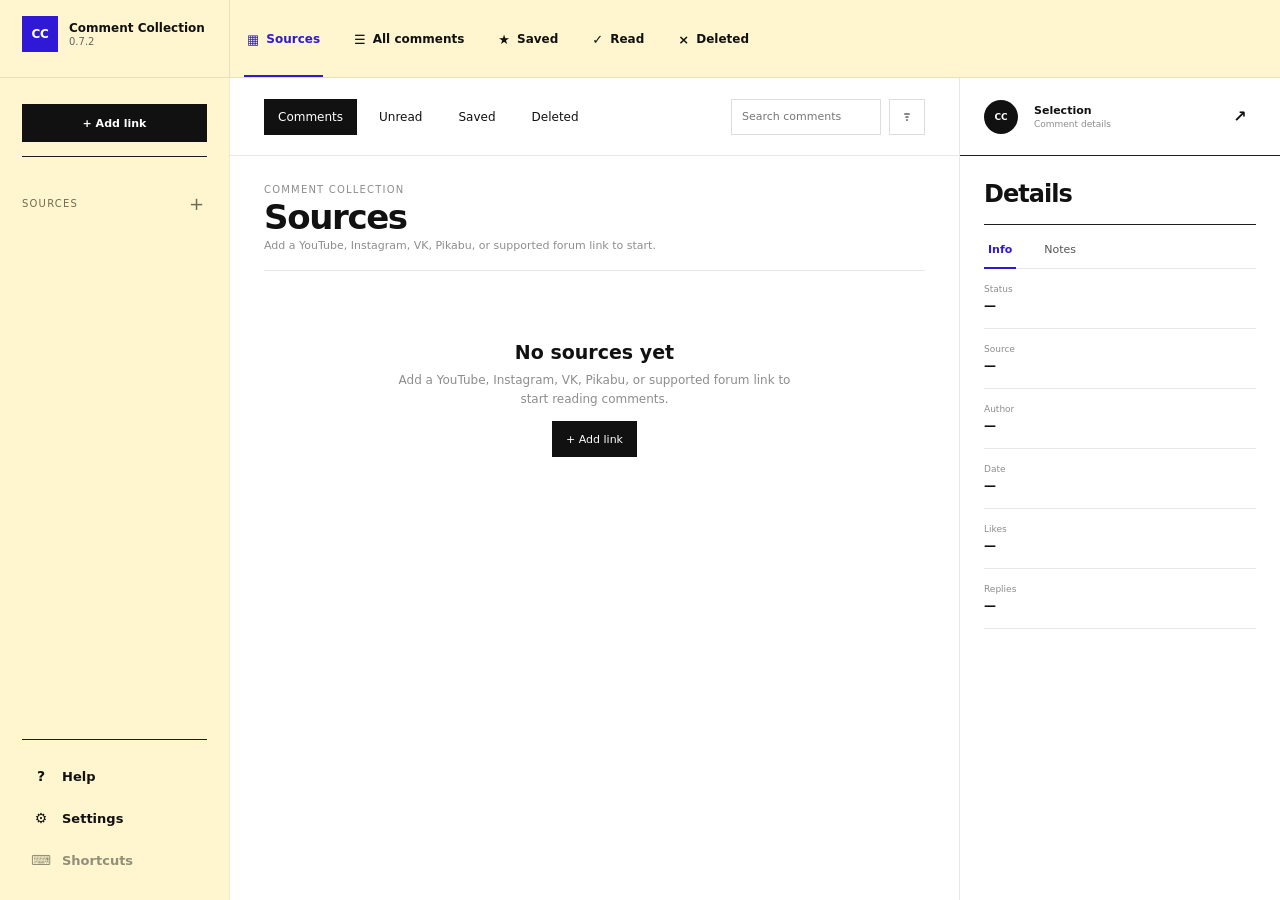
<file: index.html>
<!doctype html>
<html lang="en">
<head>
  <meta charset="utf-8" />
  <meta name="viewport" content="width=device-width, initial-scale=1" />
  <meta http-equiv="refresh" content="0; url=./app/" />
  <title>CC — Comment Collection</title>
</head>
<body>
  <p><a href="./app/">Open CC — Comment Collection</a></p>
</body>
</html>
</file>
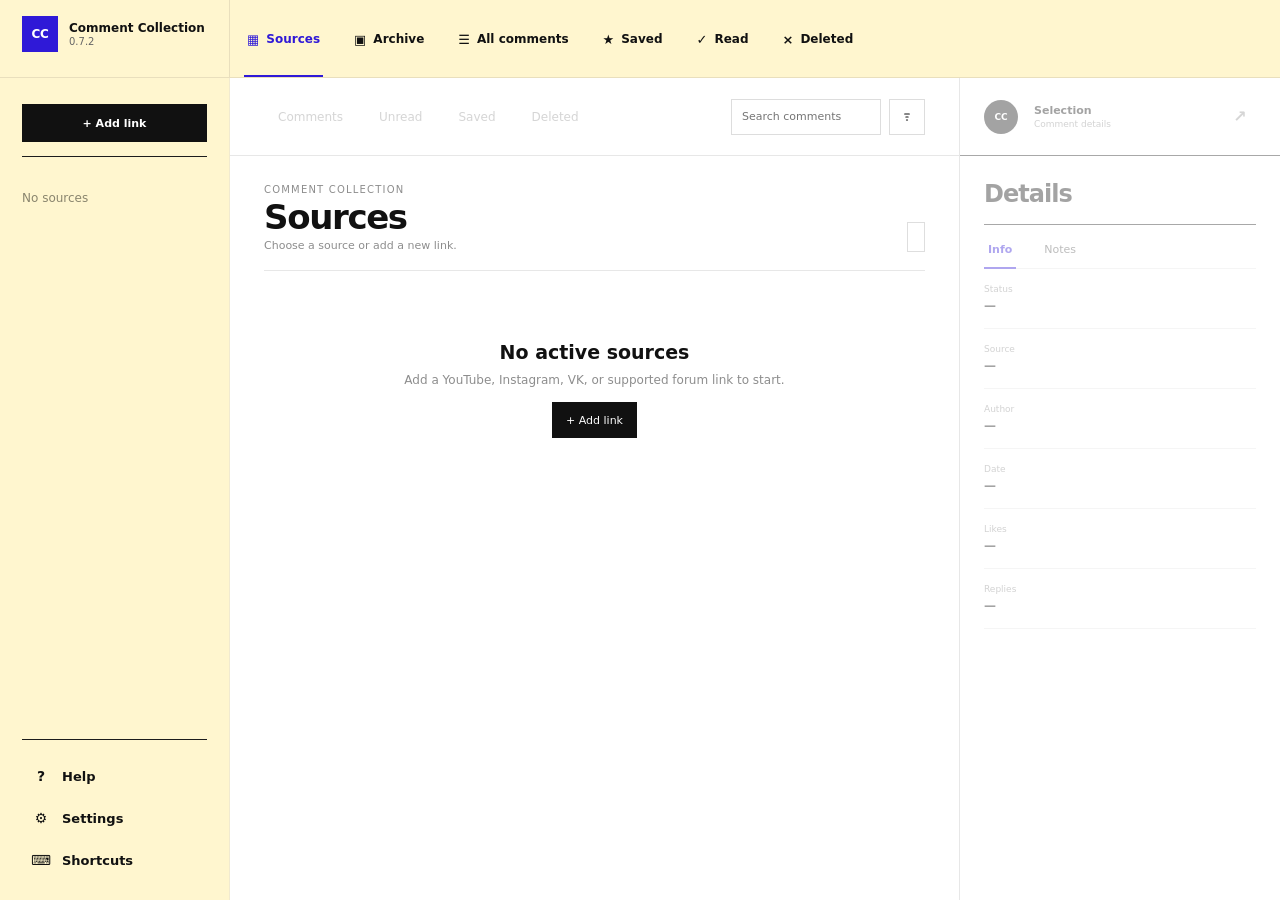
<file: app/index.html>
<!doctype html>
<html lang="en">
<head>
  <meta charset="utf-8" />
  <meta name="viewport" content="width=device-width, initial-scale=1" />
  <meta name="theme-color" content="#fff6cf" />
  <title>CC — Comment Collection</title>
  <link rel="stylesheet" href="./styles.css?v=0.7.2" />
  <link rel="stylesheet" href="./ui-state.css?v=0.7.2" />
  <link rel="stylesheet" href="./transcript.css?v=0.7.2" />
  <script>
    window.__CC_BOOT_STARTED_AT__ = performance.now();
    console.info('[CC 0.7.2] HTML boot', { href: location.href, readyState: document.readyState });
  </script>
</head>
<body>
  <dialog id="youtube-export-dialog" style="max-width:440px;padding:24px;border:1px solid #d8d8d8;box-shadow:0 20px 60px rgba(0,0,0,.18)">
    <h2>Export YouTube comments</h2>
    <p id="youtube-export-source"></p>
    <p id="youtube-export-progress" role="status" aria-live="polite">Starting…</p>
    <p>All available comments and replies are requested directly from YouTube. You can close this window while collection continues.</p>
    <button id="youtube-export-close" type="button" class="ghost-action">Close</button>
  </dialog>
  <div id="cc-boot-error" hidden style="position:fixed;z-index:99999;left:20px;right:20px;top:20px;padding:14px 16px;background:#fff2f2;color:#8d1c1c;border:1px solid #e6b4b4;font:13px/1.45 system-ui,sans-serif;box-shadow:0 8px 30px rgba(0,0,0,.12)"></div>

  <main class="app-shell">
    <header class="app-global-topbar" aria-label="Application navigation">
      <div class="brand">
        <span class="brand-mark">CC</span>
        <div class="brand-copy"><strong>Comment Collection</strong><span>0.7.2</span></div>
      </div>
      <nav class="left-nav" id="main-nav">
        <button class="nav-item is-active" data-view="sources"><span class="nav-icon">▦</span><span>Sources</span></button>
        <button class="nav-item" data-view="all"><span class="nav-icon">☰</span><span>All comments</span></button>
        <button class="nav-item" data-view="saved"><span class="nav-icon">★</span><span>Saved</span></button>
        <button class="nav-item" data-view="read"><span class="nav-icon">✓</span><span>Read</span></button>
        <button class="nav-item" data-view="deleted"><span class="nav-icon">×</span><span>Deleted</span></button>
      </nav>
    </header>

    <aside class="left-panel" aria-label="Sources and utilities" title="Source list, add link, Help, and Settings.">
      <button class="sidebar-add-link" id="add-link-button" type="button">+ Add link</button>
      <div class="sidebar-main-separator" aria-hidden="true"></div>

      <section class="sources-section">
        <div class="section-label"><span>Sources</span><button id="left-add-link" title="Add link">+</button></div>
        <div id="sources-list" class="sources-list"></div>
      </section>

      <div class="left-bottom">
        <button class="nav-item" id="help-button"><span class="nav-icon">?</span><span>Help</span></button>
        <button class="nav-item" id="settings-button"><span class="nav-icon">⚙</span><span>Settings</span></button>
        <button class="nav-item" id="shortcuts-button" type="button" aria-pressed="false" title="Shortcuts status unavailable" disabled><span class="nav-icon">⌨</span><span>Shortcuts</span></button>
      </div>
    </aside>

    <section class="workspace">
      <header class="topbar">
        <nav class="top-tabs" id="top-tabs" aria-label="Comment filter" title="Filters for the current source. Open a source to activate them.">
          <button class="top-tab is-active" data-filter="comments">Comments</button>
          <button class="top-tab" data-filter="unread">Unread</button>
          <button class="top-tab" data-filter="saved">Saved</button>
          <button class="top-tab" data-filter="deleted">Deleted</button>
        </nav>
        <div class="top-tools" title="Search and sort comments in the current view.">
          <input id="search-input" class="search-input" type="search" placeholder="Search comments" aria-label="Search comments" />
          <select id="sort-select" class="sort-select" aria-label="Sort comments">
            <option value="source">Source order</option>
            <option value="newest">Newest</option>
            <option value="oldest">Oldest</option>
            <option value="likes">Most liked</option>
            <option value="replies">Most replies</option>
          </select>
        </div>
      </header>

      <section class="content-area" id="content-area" title="Main source and comment list.">
        <div class="content-header">
          <div class="content-title-wrap">
            <p class="eyebrow" id="source-eyebrow">Comment Collection</p>
            <h1 id="content-title">Sources</h1>
            <p class="content-meta" id="content-meta">Add a YouTube, Instagram, VK, Pikabu, or supported forum link to start.</p>
          </div>
          <div class="header-actions">
            <span class="whisper-indicator is-offline" id="whisper-indicator" hidden title="Local Whisper service status"><span class="whisper-dot"></span><span id="whisper-indicator-text">Whisper offline</span></span>
            <button class="transcript-task-chip" id="transcript-task-chip" type="button" hidden title="Open recognition progress">Recognizing…</button>
            <button class="ghost-action" id="youtube-export-button" type="button" hidden title="Collect all accessible YouTube comments and replies into a JSON file">Export all · JSON</button>
            <button class="ghost-action" id="refresh-button" type="button" hidden>Refresh</button>
            <button class="primary-action" id="transcribe-button" type="button" hidden>Recognize video</button>
          </div>
        </div>

        <div id="status-banner" class="status-banner" hidden></div>
        <div id="empty-state" class="empty-state">
          <strong>No sources yet</strong>
          <p>Add a YouTube, Instagram, VK, Pikabu, or supported forum link to start reading comments.</p>
          <button class="primary-action" id="empty-add-link">+ Add link</button>
        </div>
        <div id="comments-list" class="comments-list"></div>
        <div id="loading-more" class="loading-more" hidden>Loading more…</div>
        <div id="load-sentinel" class="load-sentinel" aria-hidden="true"></div>
      </section>
    </section>

    <aside class="right-panel" aria-label="Comment details" title="Details and notes for the selected comment. Select a comment to activate this panel.">
      <header class="right-header">
        <div class="avatar" id="detail-avatar">CC</div>
        <div class="profile-copy" title="Selected comment and its author."><strong id="detail-author">Selection</strong><span id="detail-username">Comment details</span></div>
        <button class="more-button" id="open-original-button" type="button" title="Open original">↗</button>
      </header>

      <section class="right-content">
        <h2>Details</h2>
        <div class="detail-tabs">
          <button class="detail-tab is-active" data-detail-tab="info">Info</button>
          <button class="detail-tab" data-detail-tab="notes">Notes</button>
        </div>
        <div id="detail-info" class="detail-panel">
          <dl class="details-list">
            <div><dt>Status</dt><dd id="detail-status">—</dd></div>
            <div><dt>Source</dt><dd id="detail-source">—</dd></div>
            <div><dt>Author</dt><dd id="detail-author-name">—</dd></div>
            <div><dt>Date</dt><dd id="detail-date">—</dd></div>
            <div><dt>Likes</dt><dd id="detail-likes">—</dd></div>
            <div><dt>Replies</dt><dd id="detail-replies">—</dd></div>
          </dl>
        </div>
        <div id="detail-notes" class="detail-panel" hidden>
          <label class="notes-label" for="note-textarea">Your note</label>
          <textarea id="note-textarea" class="note-textarea" placeholder="Write a note about this comment…"></textarea>
          <small>Saved automatically.</small>
        </div>
      </section>
    </aside>
  </main>

  <dialog id="add-link-dialog" class="dialog">
    <form method="dialog" id="add-link-form" class="dialog-card">
      <div class="dialog-head"><div><p class="eyebrow">New source</p><h2>Add link</h2></div><button value="cancel" class="dialog-close" aria-label="Close">×</button></div>
      <label for="source-url">YouTube, Instagram, VK, or forum URL</label>
      <input id="source-url" name="url" type="url" required placeholder="https://vk.ru/video… or https://holywarsoo.net/viewtopic.php?id=…&p=…" autocomplete="off" />
      <p class="form-hint">YouTube needs a Data API key. VK uses the connected VK account on your CC backend with automatic token refresh. Instagram uses the CC Browser Helper and your signed-in Chrome session. Holywarsoo topics load one whole forum page per batch.</p>
      <div id="add-link-error" class="form-error" hidden></div>
      <div class="dialog-actions"><button value="cancel" class="ghost-action">Cancel</button><button id="add-source-submit" class="primary-action" value="default">Add source</button></div>
    </form>
  </dialog>

  <dialog id="transcript-dialog" class="dialog transcript-dialog">
    <form method="dialog" class="dialog-card transcript-card">
      <div class="dialog-head">
        <div><p class="eyebrow">YouTube video</p><h2 id="transcript-title">Transcript</h2></div>
        <button value="cancel" class="dialog-close" aria-label="Close">×</button>
      </div>
      <p id="transcript-meta" class="transcript-meta">YouTube captions are checked first. If none exist, CC can use local Whisper.</p>
      <div id="transcript-progress" class="transcript-progress" hidden>
        <div class="transcript-progress-head">
          <strong id="transcript-progress-label">Preparing…</strong>
          <span id="transcript-progress-percent">0%</span>
        </div>
        <div id="transcript-progress-track" class="transcript-progress-track" aria-hidden="true"><span id="transcript-progress-fill"></span></div>
        <p id="transcript-progress-note" class="transcript-progress-note">Recognition continues if this window is minimized.</p>
      </div>
      <textarea id="transcript-text" class="transcript-text" readonly placeholder="Recognized text will appear here…"></textarea>
      <div id="transcript-error" class="form-error" hidden></div>
      <div class="dialog-actions">
        <button id="transcript-copy" class="ghost-action" type="button" disabled>Copy text</button>
        <button id="transcript-minimize" class="ghost-action" type="button" hidden>Minimize</button>
        <button id="transcript-run" class="primary-action" type="button">Recognize</button>
        <button value="cancel" class="ghost-action">Close</button>
      </div>
    </form>
  </dialog>

  <dialog id="settings-dialog" class="dialog">
    <form method="dialog" id="settings-form" class="dialog-card">
      <div class="dialog-head"><div><p class="eyebrow">Application settings</p><h2>Settings</h2></div><button value="cancel" class="dialog-close" aria-label="Close">×</button></div>

      <div><p class="eyebrow" style="margin-bottom:2px">YouTube</p><strong style="font-size:13px">YouTube Data API</strong></div>
      <label for="youtube-api-key">YouTube Data API key</label>
      <input id="youtube-api-key" type="password" autocomplete="off" placeholder="AIza…" />
      <p class="form-hint">Stored only in this browser via localStorage. Enable YouTube Data API v3 in Google Cloud, then create an API key.</p>

      <div style="height:1px;background:#e7e7e7;margin:8px 0 2px"></div>
      <div><p class="eyebrow" style="margin-bottom:2px">Local transcription</p><strong style="font-size:13px">Whisper on this computer</strong></div>
      <label for="whisper-service-url">Local Whisper URL</label>
      <input id="whisper-service-url" type="url" autocomplete="off" value="http://127.0.0.1:8787" placeholder="http://127.0.0.1:8787" />
      <label for="whisper-service-token">Local Whisper token (optional)</label>
      <input id="whisper-service-token" type="password" autocomplete="off" placeholder="Leave empty for local-only use" />
      <p class="form-hint">CC checks this local service directly from the browser. Recognition runs as a background job, so the transcript window can be minimized while you work with other sources.</p>
      <div id="whisper-status" class="form-error" hidden></div>
      <div style="display:flex;justify-content:flex-start"><button id="whisper-check" class="ghost-action" type="button">Check local Whisper</button></div>

      <div style="height:1px;background:#e7e7e7;margin:8px 0 2px"></div>
      <div><p class="eyebrow" style="margin-bottom:2px">VK</p><strong style="font-size:13px">VK video comments</strong></div>
      <p class="form-hint">VK authorization is stored only on your PHP backend. CC automatically refreshes the one-hour access token using the server-side refresh token; no VK token is stored in the browser.</p>
      <div id="vk-status" class="form-error" hidden></div>
      <div style="display:flex;justify-content:flex-start;gap:8px">
        <button id="vk-connect" class="primary-action" type="button">Connect VK</button>
        <button id="vk-check" class="ghost-action" type="button">Check VK</button>
      </div>

      <div style="height:1px;background:#e7e7e7;margin:8px 0 2px"></div>
      <div><p class="eyebrow" style="margin-bottom:2px">Instagram</p><strong style="font-size:13px">CC Browser Helper</strong></div>
      <p class="form-hint">Install <code>helper/chrome/</code> as an unpacked Chrome extension. On Refresh it uses your existing signed-in Instagram session in a temporary background tab and returns rendered comments to CC without switching you away from the app.</p>
      <div id="helper-status" class="form-error" hidden></div>
      <div style="display:flex;justify-content:flex-start"><button id="helper-check" class="ghost-action" type="button">Check helper</button></div>

      <div style="height:1px;background:#e7e7e7;margin:8px 0 2px"></div>
      <div>
        <p class="eyebrow" style="margin-bottom:2px">Server storage</p>
        <strong style="font-size:13px">PHP backend</strong>
      </div>

      <label for="backend-url">Backend URL</label>
      <input id="backend-url" type="url" autocomplete="off" value="https://backend83.nadube.ru/cc" placeholder="https://backend83.nadube.ru/cc" />
      <p class="form-hint">Upload the contents of <code>server/php/</code> to <code>/cc/</code> on backend83.nadube.ru.</p>

      <label for="backend-token">API token</label>
      <input id="backend-token" type="password" autocomplete="off" placeholder="Token from backend/config.php" />
      <p class="form-hint">The token is stored locally in this browser and is sent only to your backend over HTTPS.</p>

      <label for="backend-profile">Storage profile</label>
      <input id="backend-profile" type="text" autocomplete="off" value="default" placeholder="default" />

      <div id="backend-status" class="form-error" hidden></div>
      <div style="display:flex;justify-content:flex-start">
        <button id="backend-check" class="ghost-action" type="button">Check connection</button>
      </div>

      <p class="form-hint">The connection check verifies PHP + SQLite first, then verifies access to the storage API when an API token is present. Server synchronization itself will be enabled separately.</p>

      <div class="dialog-actions"><button value="cancel" class="ghost-action">Cancel</button><button class="primary-action" id="save-settings" value="default">Save</button></div>
    </form>
  </dialog>

  <script type="module">
    const VERSION = '0.7.2';
    const errorBox = document.querySelector('#cc-boot-error');
    const localBoot = `./app-boot.js?v=${VERSION}`;
    const fallbackBoot = `https://raw.githubusercontent.com/greenn/cc/main/app/app-boot.js?v=${VERSION}`;

    function showBootError(localError, fallbackError) {
      const message = `CC could not load its JavaScript. Your saved data was not deleted; the app simply could not read localStorage because the runtime failed to start. Local error: ${localError?.message || localError}. Fallback error: ${fallbackError?.message || fallbackError}.`;
      console.error(`[CC ${VERSION}] startup failed completely`, { localError, fallbackError });
      if (errorBox) {
        errorBox.hidden = false;
        errorBox.textContent = message;
      }
    }

    try {
      await import(localBoot);
      console.info(`[CC ${VERSION}] local runtime loaded`, { elapsedMs: Math.round(performance.now() - window.__CC_BOOT_STARTED_AT__) });
    } catch (localError) {
      console.warn(`[CC ${VERSION}] GitHub Pages runtime failed; trying raw GitHub fallback`, localError);
      try {
        await import(fallbackBoot);
        console.warn(`[CC ${VERSION}] fallback runtime active`, { elapsedMs: Math.round(performance.now() - window.__CC_BOOT_STARTED_AT__) });
      } catch (fallbackError) {
        showBootError(localError, fallbackError);
      }
    }
  </script>
</body>
</html>
</file>
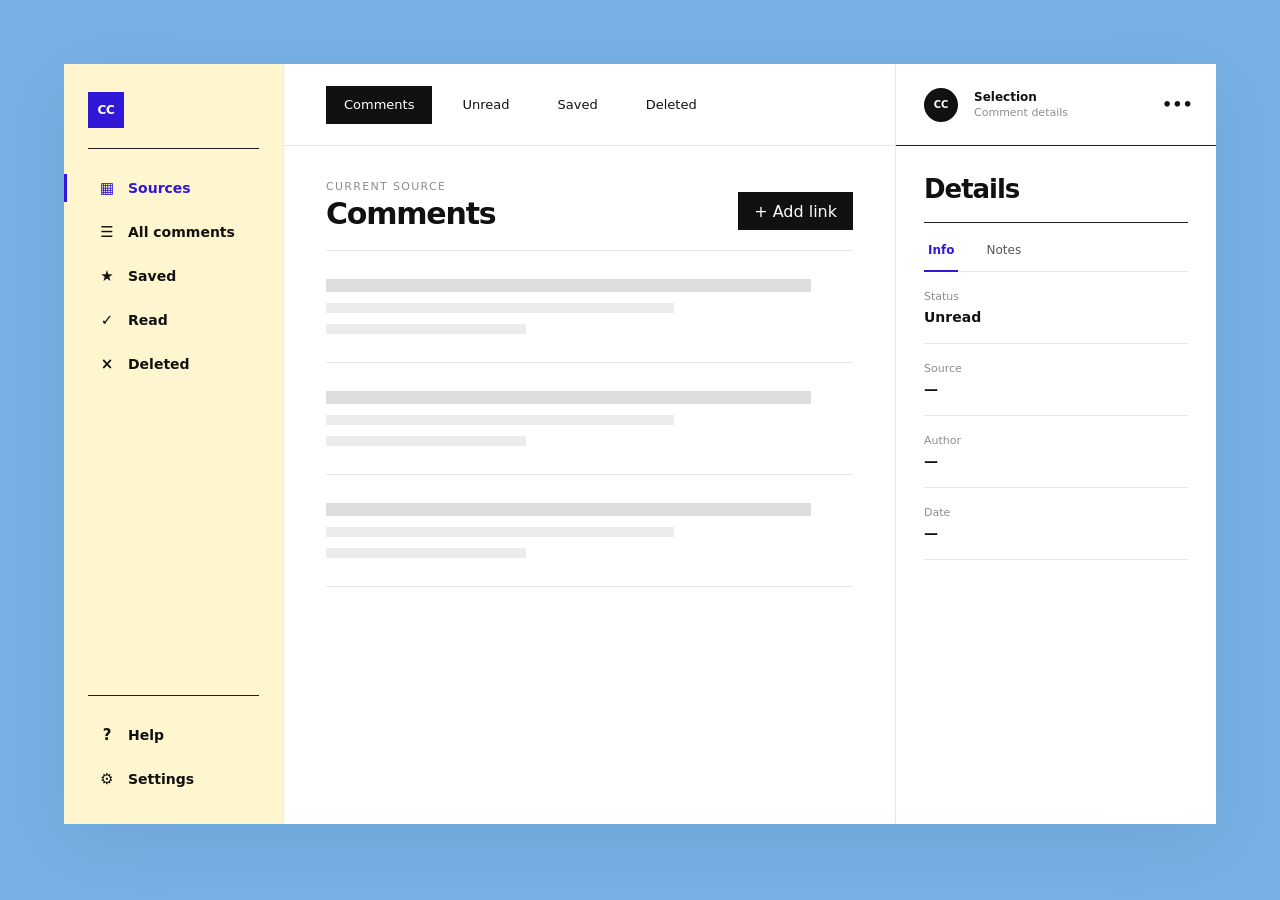
<file: blank/ui/index.html>
<!doctype html>
<html lang="ru">
<head>
  <meta charset="utf-8" />
  <meta name="viewport" content="width=device-width, initial-scale=1" />
  <title>CC — UI blank</title>
  <link rel="stylesheet" href="./styles.css" />
</head>
<body>
  <main class="app-shell">
    <aside class="left-panel" aria-label="Основная навигация">
      <div class="brand" aria-label="CC">
        <span class="brand-mark">CC</span>
      </div>

      <nav class="left-nav">
        <a class="nav-item is-active" href="#">
          <span class="nav-icon">▦</span>
          <span>Sources</span>
        </a>
        <a class="nav-item" href="#">
          <span class="nav-icon">☰</span>
          <span>All comments</span>
        </a>
        <a class="nav-item" href="#">
          <span class="nav-icon">★</span>
          <span>Saved</span>
        </a>
        <a class="nav-item" href="#">
          <span class="nav-icon">✓</span>
          <span>Read</span>
        </a>
        <a class="nav-item" href="#">
          <span class="nav-icon">×</span>
          <span>Deleted</span>
        </a>
      </nav>

      <div class="left-bottom">
        <a class="nav-item" href="#">
          <span class="nav-icon">?</span>
          <span>Help</span>
        </a>
        <a class="nav-item" href="#">
          <span class="nav-icon">⚙</span>
          <span>Settings</span>
        </a>
      </div>
    </aside>

    <section class="workspace">
      <header class="topbar">
        <nav class="top-tabs" aria-label="Верхнее меню">
          <button class="top-tab is-active" type="button">Comments</button>
          <button class="top-tab" type="button">Unread</button>
          <button class="top-tab" type="button">Saved</button>
          <button class="top-tab" type="button">Deleted</button>
        </nav>
      </header>

      <section class="content-area">
        <div class="content-header">
          <div>
            <p class="eyebrow">Current source</p>
            <h1>Comments</h1>
          </div>
          <button class="primary-action" type="button">+ Add link</button>
        </div>

        <div class="content-placeholder">
          <div class="placeholder-line is-wide"></div>
          <div class="placeholder-line"></div>
          <div class="placeholder-line is-short"></div>
        </div>

        <div class="content-placeholder">
          <div class="placeholder-line is-wide"></div>
          <div class="placeholder-line"></div>
          <div class="placeholder-line is-short"></div>
        </div>

        <div class="content-placeholder">
          <div class="placeholder-line is-wide"></div>
          <div class="placeholder-line"></div>
          <div class="placeholder-line is-short"></div>
        </div>
      </section>
    </section>

    <aside class="right-panel" aria-label="Контекстная панель">
      <header class="right-header">
        <div class="avatar">CC</div>
        <div class="profile-copy">
          <strong>Selection</strong>
          <span>Comment details</span>
        </div>
        <button class="more-button" type="button" aria-label="Дополнительные действия">•••</button>
      </header>

      <section class="right-content">
        <h2>Details</h2>
        <div class="detail-tabs">
          <button class="detail-tab is-active" type="button">Info</button>
          <button class="detail-tab" type="button">Notes</button>
        </div>

        <dl class="details-list">
          <div>
            <dt>Status</dt>
            <dd>Unread</dd>
          </div>
          <div>
            <dt>Source</dt>
            <dd>—</dd>
          </div>
          <div>
            <dt>Author</dt>
            <dd>—</dd>
          </div>
          <div>
            <dt>Date</dt>
            <dd>—</dd>
          </div>
        </dl>
      </section>
    </aside>
  </main>
</body>
</html>
</file>
<file: app/styles.css>
:root {
  --bg: #79b1e6;
  --surface: #ffffff;
  --sidebar: #fff6cf;
  --text: #111111;
  --muted: #8d8d8d;
  --line: #e7e7e7;
  --accent: #2f19d7;
  --soft: #f5f5f5;
  --danger: #a32222;
}

* { box-sizing: border-box; }
html, body { margin: 0; width: 100%; height: 100%; min-height: 100%; font-family: Inter, ui-sans-serif, system-ui, -apple-system, BlinkMacSystemFont, "Segoe UI", sans-serif; color: var(--text); background: #fff; overflow: hidden; }
body { padding: 0; }
button, input, select, textarea { font: inherit; }
button { border: 0; background: none; color: inherit; }
button:disabled { opacity: .45; cursor: default !important; }

.app-shell {
  width: 100vw;
  height: 100vh;
  min-height: 0;
  margin: 0;
  display: grid;
  grid-template-columns: 230px minmax(0, 1fr) 320px;
  grid-template-rows: 78px minmax(0, 1fr);
  grid-template-areas:
    "global global global"
    "left workspace right";
  background: var(--surface);
  box-shadow: none;
  overflow: hidden;
}

.app-global-topbar { grid-area: global; min-width: 0; min-height: 0; display: flex; align-items: stretch; background: var(--sidebar); border-bottom: 1px solid #e9dfbd; overflow: hidden; position: relative; z-index: 10; }
.brand { width: 230px; min-width: 230px; min-height: 0; height: 100%; padding: 0 22px; border-right: 1px solid #e9dfbd; display: flex; align-items: center; gap: 11px; flex: 0 0 230px; }
.brand-mark { width: 36px; height: 36px; display: grid; place-items: center; background: var(--accent); color: #fff; font-size: 12px; font-weight: 800; letter-spacing: -.03em; flex: 0 0 auto; }
.brand-copy { min-width: 0; display: grid; gap: 1px; }
.brand-copy strong { font-size: 12px; white-space: nowrap; overflow: hidden; text-overflow: ellipsis; }
.brand-copy span { font-size: 10px; color: #666; }

#main-nav { min-width: 0; height: 100%; margin: 0; display: flex; align-items: stretch; gap: 0; flex: 1 1 auto; overflow-x: auto; overflow-y: hidden; scrollbar-width: none; overscroll-behavior-inline: contain; }
#main-nav::-webkit-scrollbar { display: none; }
.nav-item { position: relative; display: grid; grid-template-columns: 22px 1fr; align-items: center; gap: 10px; min-height: 40px; padding: 0 8px; color: var(--text); text-decoration: none; font-size: 13px; font-weight: 650; text-align: left; cursor: pointer; }
.nav-item.is-active { color: var(--accent); }
.nav-item.is-active::before { content: ""; position: absolute; left: -22px; width: 3px; height: 27px; background: var(--accent); }
.nav-icon { text-align: center; font-size: 14px; }
#main-nav .nav-item { min-height: 78px; padding: 0 17px; display: flex; grid-template-columns: none; align-items: center; gap: 7px; flex: 0 0 auto; white-space: nowrap; font-size: 12px; text-align: center; }
#main-nav .nav-item.is-active::before { left: 14px; right: 14px; bottom: 0; top: auto; width: auto; height: 3px; }
#main-nav .nav-icon { font-size: 13px; }

.left-panel { grid-area: left; min-width: 0; min-height: 0; display: flex; flex-direction: column; padding: 24px 22px 20px; background: var(--sidebar); border-right: 1px solid #f1ead0; overflow: hidden; }
.left-bottom { margin-top: auto; padding-top: 16px; border-top: 1px solid #1c1c1c; display: grid; gap: 2px; }

.sources-section { min-height: 0; margin-top: 20px; display: flex; flex-direction: column; overflow: hidden; }
.section-label { display: flex; justify-content: space-between; align-items: center; margin-bottom: 8px; color: #6f6a54; font-size: 10px; text-transform: uppercase; letter-spacing: .12em; }
.section-label button { width: 24px; height: 24px; cursor: pointer; font-size: 18px; }
.sources-list { min-height: 0; overflow-y: auto; padding-right: 4px; }
.sources-empty { color: #8a856e; font-size: 12px; }
.source-group { margin-bottom: 14px; }
.source-group-title { margin: 8px 0 4px; font-size: 9px; text-transform: uppercase; letter-spacing: .1em; color: #8b846d; }
.source-item { width: 100%; display: grid; grid-template-columns: 22px minmax(0,1fr); gap: 7px; align-items: center; padding: 8px 7px; cursor: pointer; text-align: left; border-left: 2px solid transparent; }
.source-item:hover { background: rgba(255,255,255,.45); }
.source-item.is-active { background: #fff; border-left-color: var(--accent); }
.source-platform { font-size: 11px; color: #444; }
.source-copy { min-width: 0; display: grid; gap: 2px; }
.source-copy strong { overflow: hidden; text-overflow: ellipsis; white-space: nowrap; font-size: 11px; font-weight: 700; }
.source-copy small { color: #8b846d; font-size: 9px; }

.workspace { grid-area: workspace; min-width: 0; min-height: 0; display: grid; grid-template-rows: 78px minmax(0, 1fr); border-right: 1px solid var(--line); }
.topbar { min-width: 0; display: flex; align-items: center; justify-content: space-between; gap: 20px; padding: 0 34px; border-bottom: 1px solid var(--line); }
.top-tabs { display: flex; align-items: center; gap: 8px; flex: 0 0 auto; }
.top-tab { min-height: 36px; padding: 0 14px; cursor: pointer; font-size: 12px; }
.top-tab.is-active { background: #111; color: #fff; }
.top-tools { min-width: 0; display: flex; gap: 8px; justify-content: flex-end; }
.search-input, .sort-select { height: 36px; border: 1px solid #ddd; background: #fff; padding: 0 10px; outline: none; font-size: 11px; }
.search-input { width: min(220px, 18vw); }
.search-input:focus, .sort-select:focus, .dialog-card input:focus, .note-textarea:focus { border-color: #111; }
.sort-select { max-width: 145px; }

.content-area { position: relative; min-width: 0; min-height: 0; padding: 28px 34px 42px; overflow: auto; scroll-behavior: smooth; }
.content-header { display: flex; align-items: flex-end; justify-content: space-between; gap: 24px; padding-bottom: 18px; border-bottom: 1px solid var(--line); }
.content-title-wrap { min-width: 0; }
.eyebrow { margin: 0 0 4px; color: var(--muted); font-size: 10px; text-transform: uppercase; letter-spacing: .12em; }
h1, h2, h3, p { margin-top: 0; }
h1 { margin-bottom: 4px; font-size: clamp(24px, 3vw, 34px); line-height: 1.06; letter-spacing: -.04em; overflow-wrap: anywhere; }
.content-meta { margin: 0; color: var(--muted); font-size: 11px; }
.header-actions { display: flex; gap: 8px; flex: 0 0 auto; }
.primary-action, .ghost-action { min-height: 36px; padding: 0 14px; cursor: pointer; font-size: 11px; }
.primary-action { background: #111; color: #fff; }
.ghost-action { border: 1px solid #d8d8d8; background: #fff; }

.status-banner { margin-top: 16px; padding: 11px 13px; border: 1px solid #dcdcdc; background: #f8f8f8; font-size: 11px; }
.status-banner[data-kind="error"] { border-color: #ebc2c2; background: #fff5f5; color: var(--danger); }
.empty-state { margin: 70px auto; max-width: 420px; text-align: center; }
.empty-state strong { display: block; margin-bottom: 8px; font-size: 19px; }
.empty-state p { color: var(--muted); font-size: 12px; line-height: 1.6; }

.comments-list { margin-top: 4px; }
.comment-card { display: grid; grid-template-columns: 42px minmax(0,1fr); gap: 14px; padding: 22px 2px; border-bottom: 1px solid var(--line); cursor: default; transition: opacity .15s, background .15s; }
.comment-card.is-read { opacity: .72; }
.comment-card.is-selected { background: linear-gradient(90deg, rgba(47,25,215,.055), transparent 72%); box-shadow: inset 2px 0 0 var(--accent); }
.comment-avatar { width: 36px; height: 36px; border-radius: 50%; overflow: hidden; background: #111; color: #fff; display: grid; place-items: center; font-size: 9px; font-weight: 700; }
.comment-avatar img, #detail-avatar img { width: 100%; height: 100%; object-fit: cover; }
.comment-body { min-width: 0; }
.comment-head { display: flex; justify-content: space-between; gap: 14px; align-items: flex-start; }
.comment-head > div { min-width: 0; display: flex; align-items: baseline; gap: 8px; }
.comment-head strong { font-size: 12px; }
.comment-head span { max-width: 220px; overflow: hidden; white-space: nowrap; text-overflow: ellipsis; color: var(--muted); font-size: 9px; }
.comment-head time { flex: 0 0 auto; color: var(--muted); font-size: 9px; }
.comment-text { margin: 11px 0 13px; max-width: 850px; font-size: 13px; line-height: 1.58; overflow-wrap: anywhere; }
.comment-footer { display: flex; justify-content: space-between; align-items: center; gap: 12px; }
.comment-stats, .comment-actions { display: flex; align-items: center; flex-wrap: wrap; gap: 12px; }
.comment-stats { color: #777; font-size: 9px; }
.comment-status { text-transform: uppercase; letter-spacing: .08em; }
.comment-actions button { padding: 3px 0; cursor: pointer; color: #505050; font-size: 10px; }
.comment-actions button:hover { color: var(--accent); }
.loading-more { padding: 18px; text-align: center; color: var(--muted); font-size: 11px; }
.load-sentinel { height: 1px; }

.source-overview { display: grid; margin-top: 18px; }
.source-overview-card { min-width: 0; display: grid; grid-template-columns: 38px minmax(0, 1fr) auto; align-items: center; gap: 14px; padding: 20px 0; border-bottom: 1px solid var(--line); }
.overview-icon { width: 34px; height: 34px; display: grid; place-items: center; background: #111; color: #fff; font-size: 11px; }
.source-overview-card h3 { margin: 0 0 4px; font-size: 15px; }
.source-overview-card p:last-child { margin: 0; color: var(--muted); font-size: 10px; }

.right-panel { grid-area: right; min-width: 0; min-height: 0; background: var(--surface); overflow: auto; }
.right-header { min-height: 78px; display: grid; grid-template-columns: 38px minmax(0,1fr) 32px; align-items: center; gap: 12px; padding: 0 24px; border-bottom: 1px solid #1c1c1c; }
.avatar { width: 34px; height: 34px; display: grid; place-items: center; border-radius: 50%; overflow: hidden; background: #111; color: #fff; font-size: 9px; font-weight: 700; }
.profile-copy { min-width: 0; display: grid; gap: 2px; }
.profile-copy strong { font-size: 11px; overflow: hidden; text-overflow: ellipsis; white-space: nowrap; }
.profile-copy span { overflow: hidden; color: var(--muted); font-size: 9px; text-overflow: ellipsis; white-space: nowrap; }
.more-button { cursor: pointer; font-weight: 800; }
.right-content { padding: 24px; }
.right-content h2 { margin-bottom: 18px; padding-bottom: 16px; border-bottom: 1px solid #1c1c1c; font-size: 24px; letter-spacing: -.04em; }
.detail-tabs { display: flex; gap: 24px; border-bottom: 1px solid var(--line); }
.detail-tab { position: relative; padding: 0 4px 12px; color: #555; cursor: pointer; font-size: 11px; }
.detail-tab.is-active { color: var(--accent); font-weight: 700; }
.detail-tab.is-active::after { content: ""; position: absolute; left: 0; right: 0; bottom: -1px; height: 2px; background: var(--accent); }
.details-list { margin: 0; }
.details-list div { padding: 15px 0; border-bottom: 1px solid var(--line); }
.details-list dt { margin-bottom: 5px; color: var(--muted); font-size: 9px; }
.details-list dd { margin: 0; font-size: 12px; font-weight: 700; overflow-wrap: anywhere; }
.notes-label { display: block; margin: 18px 0 7px; font-size: 10px; font-weight: 700; }
.note-textarea { width: 100%; min-height: 180px; resize: vertical; padding: 10px; border: 1px solid #ddd; outline: none; font-size: 11px; line-height: 1.5; }
.detail-panel small { color: var(--muted); font-size: 9px; }

.dialog { width: min(520px, calc(100vw - 32px)); padding: 0; border: 0; box-shadow: 0 24px 90px rgba(0,0,0,.22); }
.dialog::backdrop { background: rgba(15,20,30,.38); }
.dialog-card { display: grid; gap: 12px; padding: 26px; }
.dialog-head { display: flex; justify-content: space-between; gap: 20px; }
.dialog-head h2 { margin: 0; font-size: 25px; }
.dialog-close { width: 32px; height: 32px; cursor: pointer; font-size: 22px; }
.dialog-card label { margin-top: 6px; font-size: 11px; font-weight: 700; }
.dialog-card input { width: 100%; height: 42px; border: 1px solid #d9d9d9; padding: 0 11px; outline: none; }
.form-hint { margin: 0; color: var(--muted); font-size: 10px; line-height: 1.5; }
.form-error { padding: 9px 10px; background: #fff2f2; color: var(--danger); font-size: 10px; }
.dialog-actions { display: flex; justify-content: flex-end; gap: 8px; margin-top: 8px; }

@media (max-width: 1120px) {
  .app-shell { width: 100vw; height: 100vh; min-height: 0; grid-template-columns: 205px minmax(0, 1fr); grid-template-rows: 78px minmax(0, 1fr); grid-template-areas: "global global" "left workspace"; }
  .brand { width: 205px; min-width: 205px; flex-basis: 205px; }
  .right-panel { display: none; }
  .topbar { padding-inline: 24px; }
  .content-area { padding-inline: 24px; }
}

@media (max-width: 820px) {
  .topbar { align-items: stretch; flex-direction: column; justify-content: center; padding-block: 8px; }
  .workspace { grid-template-rows: 104px minmax(0,1fr); }
  .top-tools { justify-content: flex-start; }
  .search-input { width: min(320px, 45vw); }
}

@media (max-width: 680px) {
  .app-shell { display: grid; width: 100vw; height: 100vh; min-height: 0; grid-template-columns: minmax(0, 1fr); grid-template-rows: 78px minmax(0, 1fr); grid-template-areas: "global" "workspace"; }
  .left-panel, .right-panel { display: none; }
  .workspace { min-height: 0; border-right: 0; }
  .brand { width: 180px; min-width: 180px; flex-basis: 180px; padding-inline: 16px; }
  #main-nav .nav-item { padding-inline: 13px; }
  .topbar { padding-left: 16px; padding-right: 16px; overflow: hidden; }
  .top-tabs { width: 100%; overflow-x: auto; }
  .content-area { padding-left: 16px; padding-right: 16px; }
  .content-header { align-items: flex-start; flex-direction: column; }
  .header-actions { width: 100%; }
  .header-actions button { flex: 1; }
  .comment-card { grid-template-columns: 34px minmax(0,1fr); gap: 10px; }
  .comment-avatar { width: 30px; height: 30px; }
  .comment-head { flex-direction: column; gap: 3px; }
  .comment-footer { align-items: flex-start; flex-direction: column; }
  .search-input { width: 100%; }
}

@media (min-width: 2201px) {
  html, body { background: var(--bg); }
  body { padding: 32px; }
  .app-shell { width: min(2200px, calc(100vw - 64px)); height: calc(100vh - 64px); margin: 0 auto; box-shadow: 0 18px 70px rgb(30 70 110 / 12%); }
}
</file>
<file: app/ui-state.css>
/* Visual treatment for UI areas that are present but not active yet. */

.top-tabs:has(.top-tab:disabled),
.right-panel:has(#note-textarea:disabled) {
  opacity: 0.38;
  transition: opacity 160ms ease;
}

.top-tabs:has(.top-tab:disabled):hover,
.right-panel:has(#note-textarea:disabled):hover {
  opacity: 1;
}

.top-tabs:has(.top-tab:disabled),
.right-panel:has(#note-textarea:disabled) {
  cursor: help;
}

/* Brand/logo is always the application home link. */
.brand-home {
  cursor: pointer;
  user-select: none;
}

.brand-home:focus-visible {
  outline: 2px solid var(--accent);
  outline-offset: 3px;
}

/* Let long source metadata shrink inside the header instead of widening it. */
.content-title-wrap {
  min-width: 0;
  flex: 1 1 auto;
}

/* Source header: platform · author · original URL on the left, source tools
   on the right. Long metadata scrolls independently without moving the tools. */
.source-meta-row {
  display: flex;
  align-items: center;
  min-width: 0;
  max-width: 100%;
  gap: 12px;
  overflow: hidden;
  white-space: nowrap;
}

.source-meta-main {
  display: flex;
  align-items: center;
  min-width: 0;
  flex: 1 1 auto;
  gap: 6px;
  overflow-x: auto;
  overflow-y: hidden;
  white-space: nowrap;
  scrollbar-width: none;
  overscroll-behavior-inline: contain;
}

.source-meta-main::-webkit-scrollbar {
  display: none;
}

.source-meta-separator {
  flex: 0 0 auto;
  opacity: 0.65;
}

.source-meta-link {
  flex: 0 0 auto;
  color: inherit;
  text-decoration: underline;
  text-decoration-thickness: 1px;
  text-underline-offset: 2px;
}

.source-meta-link:hover {
  color: var(--accent);
}

.source-meta-tools {
  margin-left: auto;
  display: flex;
  align-items: center;
  gap: 10px;
  flex: 0 0 auto;
}

.source-meta-tool {
  padding: 0;
  color: inherit;
  font-size: inherit;
  letter-spacing: inherit;
  text-transform: inherit;
}

.source-meta-tool[disabled] {
  opacity: .45;
  cursor: default;
}

.source-meta-tool:not([disabled]) {
  cursor: pointer;
}

.source-meta-tool.is-active {
  color: var(--accent);
  text-decoration: underline;
  text-decoration-thickness: 1.5px;
  text-underline-offset: 3px;
  font-weight: 700;
}

.comment-ultra-original {
  display: none;
}

.comments-list.is-ultra-reading {
  margin-top: 10px;
}

.comments-list.is-ultra-reading .comment-card {
  display: block;
  position: relative;
  min-height: 0;
  padding: 9px 4px;
  border-bottom: 1px solid var(--line);
  background: transparent;
  box-shadow: none;
  opacity: 1;
  cursor: pointer;
}

.comments-list.is-ultra-reading .comment-card::before,
.comments-list.is-ultra-reading .comment-avatar,
.comments-list.is-ultra-reading .comment-head,
.comments-list.is-ultra-reading .comment-stats,
.comments-list.is-ultra-reading .comment-attachments {
  display: none !important;
}

.comments-list.is-ultra-reading .comment-body {
  position: relative;
  min-width: 0;
}

.comments-list.is-ultra-reading .comment-text {
  margin: 0;
  max-width: none;
  padding: 0;
  font-size: 13px;
  line-height: 1.55;
  white-space: pre-line;
}

.comments-list.is-ultra-reading .comment-footer {
  display: none;
}

.comments-list.is-ultra-reading .comment-card.is-selected {
  z-index: 4;
  background: rgba(47, 25, 215, 0.035);
  outline: 1px solid rgba(47, 25, 215, 0.10);
  outline-offset: -1px;
}

.comments-list.is-ultra-reading .comment-card.is-selected .comment-footer {
  display: block;
  position: absolute;
  z-index: 8;
  top: 50%;
  right: 8px;
  transform: translateY(-50%);
  margin: 0;
}

.comments-list.is-ultra-reading .comment-card.is-selected .comment-actions {
  display: flex;
  align-items: center;
  flex-wrap: wrap;
  gap: 9px;
  max-width: min(520px, 70vw);
  padding: 8px 10px;
  border: 1px solid #dcdcdc;
  background: rgba(255, 255, 255, 0.97);
  box-shadow: 0 8px 26px rgba(0, 0, 0, .12);
}

.comments-list.is-ultra-reading .comment-card.is-selected .comment-actions button {
  padding: 3px 0;
  font-size: 10px;
  white-space: nowrap;
}

.comments-list.is-ultra-reading .comment-card.is-selected .comment-translate-action {
  order: 1;
}

.comments-list.is-ultra-reading .comment-card.is-selected [data-action="save"] {
  order: 2;
}

.comments-list.is-ultra-reading .comment-card.is-selected [data-action="highlight"] {
  order: 3;
}

.comments-list.is-ultra-reading .comment-card.is-selected [data-action="delete"],
.comments-list.is-ultra-reading .comment-card.is-selected [data-action="restore"] {
  order: 4;
}

.comments-list.is-ultra-reading .comment-card.is-selected .comment-ultra-original {
  order: 5;
}

.comments-list.is-ultra-reading .comment-card.is-selected .comment-ultra-original {
  display: inline-block;
}

@media (max-width: 680px) {
  .comments-list.is-ultra-reading .comment-card {
    padding-block: 8px;
  }

  .comments-list.is-ultra-reading .comment-card.is-selected {
    padding-bottom: 48px;
  }

  .comments-list.is-ultra-reading .comment-card.is-selected .comment-footer {
    top: auto;
    right: 4px;
    bottom: 7px;
    left: 4px;
    transform: none;
  }

  .comments-list.is-ultra-reading .comment-card.is-selected .comment-actions {
    max-width: none;
    justify-content: flex-end;
  }
}

.source-language-summary {
  margin-top: 4px;
  min-height: 14px;
  overflow-wrap: anywhere;
}

.source-language-summary[hidden] {
  display: none;
}

body.is-emoji-view #comments-list,
body.is-emoji-view #empty-state {
  display: none !important;
}

.emoji-view[hidden] {
  display: none !important;
}

.emoji-view {
  margin-top: 18px;
}

.emoji-view-intro {
  display: flex;
  align-items: baseline;
  justify-content: space-between;
  gap: 20px;
  padding-bottom: 12px;
  border-bottom: 1px solid var(--line);
}

.emoji-view-intro h2 {
  margin: 0;
  font-size: 18px;
  letter-spacing: -.02em;
}

.emoji-view-intro p {
  margin: 0;
  color: var(--muted);
  font-size: 10px;
}

.emoji-stream {
  padding: 24px 0 28px;
  border-bottom: 1px solid var(--line);
  font-size: 26px;
  line-height: 1.65;
  overflow-wrap: anywhere;
}

.emoji-message-group {
  display: inline;
  margin-right: 12px;
  white-space: nowrap;
}

.emoji-glyph {
  display: inline;
}

.emoji-stats {
  padding-top: 22px;
}

.emoji-stats h3 {
  margin: 0 0 12px;
  font-size: 13px;
}

.emoji-stats-table {
  max-width: 420px;
  border-top: 1px solid var(--line);
}

.emoji-stats-row {
  display: grid;
  grid-template-columns: minmax(0, 1fr) auto;
  align-items: center;
  min-height: 42px;
  padding: 5px 2px;
  border-bottom: 1px solid var(--line);
}

.emoji-stats-glyph {
  font-size: 22px;
}

.emoji-stats-count {
  color: #555;
  font-variant-numeric: tabular-nums;
  font-size: 12px;
  font-weight: 700;
}

.emoji-empty {
  margin: 0;
  color: var(--muted);
  font-size: 12px;
}

/* Explicit Instagram media downloads live beside Refresh. */
.instagram-media-action[hidden] {
  display: none !important;
}

@keyframes cc-operation-stripes {
  from { background-position: 0 0; }
  to { background-position: 24px 0; }
}

/* Running Instagram actions use only a compact animated 3px bottom bar. */
.cc-operation-running,
.source-item.is-operation-running {
  position: relative;
  overflow: hidden;
}

.cc-operation-running::after,
.source-item.is-operation-running::after {
  content: '';
  position: absolute;
  z-index: 3;
  left: 0;
  right: 0;
  bottom: 0;
  height: 3px;
  pointer-events: none;
  background: repeating-linear-gradient(135deg, #111 0 5px, #fff 5px 10px);
  background-size: 20px 20px;
  animation: cc-operation-stripes 650ms linear infinite;
}

.source-operation-badge {
  display: inline-block;
  margin-left: 6px;
  color: #333;
  font-size: 8px;
  font-weight: 800;
  line-height: 1.1;
  text-transform: uppercase;
}

.instagram-downloaded-media {
  display: flex;
  align-items: center;
  gap: 8px;
  margin: 0 0 14px;
  padding: 9px 0 12px;
  overflow-x: auto;
  overflow-y: hidden;
  border-bottom: 1px solid var(--line);
  white-space: nowrap;
  scrollbar-width: none;
}

.instagram-downloaded-media[hidden] {
  display: none;
}

.instagram-downloaded-media::-webkit-scrollbar {
  display: none;
}

.instagram-downloaded-label {
  flex: 0 0 auto;
  color: var(--muted);
  font-size: 9px;
  letter-spacing: 0.12em;
  text-transform: uppercase;
}

.instagram-downloaded-item {
  flex: 0 0 auto;
  min-height: 30px;
  padding: 6px 10px;
  border: 1px solid var(--line);
  background: #fff;
  cursor: pointer;
  font: inherit;
  font-size: 10px;
}

.instagram-downloaded-item:hover {
  border-color: var(--accent);
  color: var(--accent);
}

/* Stable CC-local number for each comment inside its source. */
.comment-card {
  position: relative;
  grid-template-columns: 34px 42px minmax(0, 1fr);
  gap: 12px;
  touch-action: pan-y;
  transition: transform 150ms ease, box-shadow 150ms ease, background-color 150ms ease;
}

.comment-card::before {
  content: attr(data-internal-number);
  align-self: start;
  padding-top: 10px;
  color: #aaa;
  font-family: ui-monospace, SFMono-Regular, Consolas, monospace;
  font-size: 9px;
  font-weight: 650;
  line-height: 1;
  text-align: right;
  white-space: nowrap;
}

.comment-card.is-selected::before,
.comment-card.is-highlighted::before {
  color: var(--accent);
}

/* Horizontal gesture: right saves, left deletes. */
.comment-card.is-swipe-dragging {
  z-index: 2;
  transform: translateX(var(--cc-swipe-x, 0));
  transition: none;
  user-select: none;
}

.comment-card.is-swipe-saving {
  box-shadow: inset 5px 0 0 #2f8f55;
  background-color: rgba(47, 143, 85, 0.07);
}

.comment-card.is-swipe-deleting {
  box-shadow: inset -5px 0 0 var(--danger);
  background-color: rgba(180, 40, 40, 0.06);
}

/* Source overview actions. */
.source-overview-actions {
  display: flex;
  align-items: center;
  justify-content: flex-end;
  flex-wrap: wrap;
  gap: 6px;
}

.source-overview-actions .ghost-action {
  min-height: 30px;
  padding-inline: 10px;
}

.source-delete-action {
  color: var(--danger);
}

.source-delete-action:hover {
  border-color: var(--danger);
  color: var(--danger);
}

/* Allow the status text itself to be selected/copied. */
#whisper-indicator,
#whisper-indicator-text {
  user-select: text;
}

/* Comment emphasis and compact original-link placement. */
.comment-head-meta {
  flex: 0 0 auto;
  display: flex;
  align-items: center;
  gap: 10px;
}

.comment-original {
  padding: 0;
  color: #666;
  cursor: pointer;
  font-size: 9px;
  white-space: nowrap;
}

.comment-original:hover {
  color: var(--accent);
}

.comment-card.is-highlighted {
  opacity: 1;
  background: linear-gradient(90deg, rgba(255, 214, 64, 0.20), rgba(255, 214, 64, 0.05) 78%, transparent);
  box-shadow: inset 3px 0 0 #d5a900;
}

.comment-card.is-highlighted.is-selected {
  outline: 1px solid rgba(47, 25, 215, 0.18);
  outline-offset: -1px;
}

@media (max-width: 680px) {
  .comment-card {
    grid-template-columns: 28px 38px minmax(0, 1fr);
    gap: 9px;
  }

  .comment-card::before {
    padding-top: 9px;
    font-size: 8px;
  }

  .comment-head-meta {
    align-items: flex-end;
    flex-direction: column;
    gap: 4px;
  }

  .source-overview-actions {
    justify-content: flex-start;
  }
}

@media (prefers-reduced-motion: reduce) {
  .top-tabs:has(.top-tab:disabled),
  .right-panel:has(#note-textarea:disabled),
  .comment-card {
    transition: none;
  }

  .cc-operation-running::after,
  .source-item.is-operation-running::after {
    animation: none;
  }
}
</file>
<file: app/transcript.css>
.brand {
  min-height: auto;
  padding-bottom: 10px;
  border-bottom: 0;
}

.sidebar-add-link {
  width: 100%;
  min-height: 38px;
  margin: 2px 0 14px;
  padding: 0 12px;
  display: flex;
  align-items: center;
  justify-content: center;
  gap: 6px;
  background: #111;
  color: #fff;
  cursor: pointer;
  font-size: 11px;
  font-weight: 700;
}

.sidebar-main-separator {
  height: 1px;
  margin: 0 0 14px;
  background: #1c1c1c;
}

.left-nav { margin-top: 0; }

.search-input { width: min(150px, 13vw) !important; }
.sort-select {
  width: 36px !important;
  min-width: 36px;
  padding: 0 !important;
  color: transparent;
  text-indent: -9999px;
  cursor: pointer;
  appearance: none;
  background-color: #fff;
  background-repeat: no-repeat;
  background-position: center;
  background-size: 14px 14px;
  background-image: url("data:image/svg+xml,%3Csvg xmlns='http://www.w3.org/2000/svg' viewBox='0 0 24 24'%3E%3Cpath d='M8 7h8M10 12h4M11 17h2' fill='none' stroke='%23111' stroke-width='1.8' stroke-linecap='round'/%3E%3C/svg%3E");
}
.sort-select option { color: #111; text-indent: 0; }

.whisper-indicator {
  min-height: 36px;
  display: inline-flex;
  align-items: center;
  gap: 6px;
  padding: 0 8px;
  color: #777;
  font-size: 9px;
  white-space: nowrap;
}
.whisper-indicator[hidden] { display: none; }
.whisper-dot {
  width: 7px;
  height: 7px;
  border-radius: 50%;
  background: #b8b8b8;
  box-shadow: 0 0 0 2px rgba(0,0,0,.04);
}
.whisper-indicator.is-online { color: #176b2c; }
.whisper-indicator.is-online .whisper-dot {
  background: #2aa44f;
  box-shadow: 0 0 0 2px rgba(42,164,79,.13);
}

.transcript-task-chip {
  min-height: 32px;
  padding: 0 10px;
  border: 1px solid #cfcfcf;
  background: #fff;
  cursor: pointer;
  font-size: 9px;
  font-weight: 700;
  white-space: nowrap;
}
.transcript-task-chip:hover { border-color: #111; }
.transcript-task-chip.is-running { border-color: #a8c8af; background: #f3fff6; color: #176b2c; }
.transcript-task-chip.is-warning { border-color: #e2c487; background: #fffaf0; color: #805b14; }
.transcript-task-chip[hidden] { display: none; }

.recognize-model-group {
  display: inline-flex;
  align-items: center;
  gap: 5px;
}
.recognize-model-group[hidden] { display: none; }
.model-recognize-button {
  min-height: 34px;
  padding: 0 9px;
  border: 1px solid #d8d8d8;
  background: #fff;
  cursor: pointer;
  font-size: 9px;
  font-weight: 700;
  white-space: nowrap;
}
.model-recognize-button:hover { border-color: #111; }
.model-recognize-button.is-running { background: #111; color: #fff; border-color: #111; }
.model-recognize-button.is-done { border-color: #a9d8b4; color: #176b2c; }
.model-recognize-button.is-error { border-color: #ebc2c2; color: var(--danger); }

.transcript-tabs {
  display: inline-flex;
  align-items: center;
  gap: 5px;
  margin-left: 4px;
}
.transcript-result-tab {
  min-height: 34px;
  padding: 0 9px;
  border: 1px solid #ddd;
  background: #fff;
  cursor: pointer;
  font-size: 9px;
  white-space: nowrap;
}
.transcript-result-tab.is-active { background: var(--accent); border-color: var(--accent); color: #fff; }

.transcript-dialog { width: min(760px, calc(100vw - 32px)); }
.transcript-card {
  min-height: min(620px, calc(100vh - 64px));
  grid-template-rows: auto auto auto minmax(240px, 1fr) auto auto;
}
.transcript-meta {
  margin: 0;
  color: var(--muted);
  font-size: 10px;
  line-height: 1.5;
}

.transcript-progress {
  display: grid;
  gap: 7px;
  padding: 11px 12px;
  border: 1px solid #dcdcdc;
  background: #fafafa;
}
.transcript-progress[hidden] { display: none; }
.transcript-progress.is-stalled { border-color: #e2c487; background: #fffaf0; }
.transcript-progress-head {
  display: flex;
  align-items: center;
  justify-content: space-between;
  gap: 14px;
  font-size: 10px;
}
.transcript-progress-head strong { font-size: 10px; }
.transcript-progress-head span { color: #555; font-variant-numeric: tabular-nums; }
.transcript-progress-track {
  position: relative;
  height: 7px;
  overflow: hidden;
  background: #e4e4e4;
}
.transcript-progress-track span {
  display: block;
  width: 0;
  height: 100%;
  background: #111;
  transition: width .35s ease;
}
.transcript-progress.is-stalled .transcript-progress-track span { opacity: .65; }
.transcript-progress-note,
.transcript-progress p {
  margin: 0;
  color: #777;
  font-size: 9px;
  line-height: 1.45;
}

.transcript-text,
.transcript-result-text {
  width: 100%;
  min-height: 300px;
  resize: vertical;
  border: 1px solid #d9d9d9;
  padding: 14px;
  outline: none;
  background: #fff;
  font: 12px/1.6 ui-monospace, SFMono-Regular, Menlo, Consolas, monospace;
  white-space: pre-wrap;
}
.transcript-text:focus,
.transcript-result-text:focus { border-color: #111; }

.content-area.is-transcript-view #empty-state,
.content-area.is-transcript-view #comments-list,
.content-area.is-transcript-view #loading-more,
.content-area.is-transcript-view #load-sentinel { display: none !important; }

.transcript-result-view { margin-top: 18px; padding-bottom: 28px; }
.transcript-result-view[hidden] { display: none; }
.transcript-result-head {
  display: flex;
  align-items: flex-start;
  justify-content: space-between;
  gap: 18px;
  margin-bottom: 14px;
}
.transcript-result-head h2 { margin: 0; font-size: 22px; letter-spacing: -.03em; }
.transcript-result-metrics {
  display: grid;
  grid-template-columns: repeat(4, minmax(0, 1fr));
  gap: 1px;
  margin-bottom: 14px;
  border: 1px solid var(--line);
  background: var(--line);
}
.transcript-result-metrics > div {
  min-width: 0;
  display: grid;
  gap: 4px;
  padding: 10px 11px;
  background: #fff;
}
.transcript-result-metrics span { color: var(--muted); font-size: 8px; text-transform: uppercase; letter-spacing: .08em; }
.transcript-result-metrics strong { font-size: 11px; overflow-wrap: anywhere; }
.transcript-result-text { min-height: 420px; }

@media (max-width: 1180px) {
  .recognize-model-group { gap: 3px; }
  .model-recognize-button { padding-inline: 7px; font-size: 8.5px; }
  .transcript-result-metrics { grid-template-columns: repeat(3, minmax(0, 1fr)); }
}

@media (max-width: 820px) {
  .search-input { width: min(180px, 35vw) !important; }
  .transcript-tabs { overflow-x: auto; max-width: 100%; }
  .transcript-result-metrics { grid-template-columns: repeat(2, minmax(0, 1fr)); }
}

@media (max-width: 680px) {
  .sidebar-add-link { margin-bottom: 10px; }
  .whisper-indicator { min-height: 32px; }
  .transcript-task-chip { min-height: 30px; }
  .recognize-model-group { width: 100%; }
  .model-recognize-button { flex: 1 1 0; padding-inline: 4px; }
  .transcript-card { min-height: calc(100vh - 32px); }
  .transcript-text { min-height: 240px; }
  .transcript-result-metrics { grid-template-columns: 1fr 1fr; }
}
</file>
<file: blank/ui/styles.css>
:root {
  --bg: #79b1e6;
  --surface: #ffffff;
  --sidebar: #fff6cf;
  --text: #111111;
  --muted: #8d8d8d;
  --line: #e7e7e7;
  --accent: #2f19d7;
  --soft: #f5f5f5;
  --radius: 0;
}

* {
  box-sizing: border-box;
}

html,
body {
  margin: 0;
  min-height: 100%;
  font-family: Inter, ui-sans-serif, system-ui, -apple-system, BlinkMacSystemFont, "Segoe UI", sans-serif;
  color: var(--text);
  background: var(--bg);
}

body {
  padding: 5vw;
}

button,
a {
  font: inherit;
}

button {
  border: 0;
  background: none;
  color: inherit;
}

.app-shell {
  width: min(1380px, 100%);
  min-height: 760px;
  margin: 0 auto;
  display: grid;
  grid-template-columns: 220px minmax(0, 1fr) 320px;
  background: var(--surface);
  box-shadow: 0 18px 70px rgb(30 70 110 / 12%);
  overflow: hidden;
}

.left-panel {
  min-width: 0;
  display: flex;
  flex-direction: column;
  padding: 28px 24px 24px;
  background: var(--sidebar);
  border-right: 1px solid #f1ead0;
}

.brand {
  min-height: 54px;
  padding-bottom: 20px;
  border-bottom: 1px solid #1c1c1c;
}

.brand-mark {
  width: 36px;
  height: 36px;
  display: grid;
  place-items: center;
  background: var(--accent);
  color: #fff;
  font-size: 12px;
  font-weight: 800;
  letter-spacing: -0.03em;
}

.left-nav {
  margin-top: 18px;
  display: grid;
  gap: 2px;
}

.left-bottom {
  margin-top: auto;
  padding-top: 18px;
  border-top: 1px solid #1c1c1c;
  display: grid;
  gap: 2px;
}

.nav-item {
  position: relative;
  display: grid;
  grid-template-columns: 22px 1fr;
  align-items: center;
  gap: 10px;
  min-height: 42px;
  padding: 0 8px;
  color: var(--text);
  text-decoration: none;
  font-size: 14px;
  font-weight: 600;
}

.nav-item.is-active {
  color: var(--accent);
}

.nav-item.is-active::before {
  content: "";
  position: absolute;
  left: -24px;
  width: 3px;
  height: 28px;
  background: var(--accent);
}

.nav-icon {
  text-align: center;
  font-size: 15px;
}

.workspace {
  min-width: 0;
  display: grid;
  grid-template-rows: 82px 1fr;
  border-right: 1px solid var(--line);
}

.topbar {
  display: flex;
  align-items: center;
  padding: 0 42px;
  border-bottom: 1px solid var(--line);
}

.top-tabs {
  display: flex;
  align-items: center;
  gap: 12px;
}

.top-tab {
  min-height: 38px;
  padding: 0 18px;
  cursor: pointer;
  font-size: 13px;
}

.top-tab.is-active {
  background: #111;
  color: #fff;
}

.content-area {
  min-width: 0;
  padding: 34px 42px 42px;
  overflow: auto;
}

.content-header {
  display: flex;
  align-items: flex-end;
  justify-content: space-between;
  gap: 24px;
  padding-bottom: 20px;
  border-bottom: 1px solid var(--line);
}

.eyebrow {
  margin: 0 0 4px;
  color: var(--muted);
  font-size: 11px;
  text-transform: uppercase;
  letter-spacing: 0.12em;
}

h1,
h2,
p {
  margin-top: 0;
}

h1 {
  margin-bottom: 0;
  font-size: 30px;
  line-height: 1.1;
  letter-spacing: -0.04em;
}

.primary-action {
  min-height: 38px;
  padding: 0 16px;
  background: #111;
  color: #fff;
  cursor: pointer;
}

.content-placeholder {
  padding: 28px 0;
  border-bottom: 1px solid var(--line);
}

.placeholder-line {
  width: 66%;
  height: 10px;
  margin-top: 11px;
  background: #ececec;
}

.placeholder-line.is-wide {
  width: 92%;
  margin-top: 0;
  height: 13px;
  background: #dedede;
}

.placeholder-line.is-short {
  width: 38%;
}

.right-panel {
  min-width: 0;
  background: var(--surface);
}

.right-header {
  min-height: 82px;
  display: grid;
  grid-template-columns: 38px minmax(0, 1fr) 32px;
  align-items: center;
  gap: 12px;
  padding: 0 28px;
  border-bottom: 1px solid #1c1c1c;
}

.avatar {
  width: 34px;
  height: 34px;
  display: grid;
  place-items: center;
  border-radius: 50%;
  background: #111;
  color: #fff;
  font-size: 10px;
  font-weight: 700;
}

.profile-copy {
  min-width: 0;
  display: grid;
  gap: 2px;
}

.profile-copy strong {
  font-size: 12px;
}

.profile-copy span {
  overflow: hidden;
  color: var(--muted);
  font-size: 11px;
  text-overflow: ellipsis;
  white-space: nowrap;
}

.more-button {
  cursor: pointer;
  font-weight: 800;
}

.right-content {
  padding: 28px;
}

.right-content h2 {
  margin-bottom: 20px;
  padding-bottom: 18px;
  border-bottom: 1px solid #1c1c1c;
  font-size: 26px;
  letter-spacing: -0.04em;
}

.detail-tabs {
  display: flex;
  gap: 24px;
  border-bottom: 1px solid var(--line);
}

.detail-tab {
  position: relative;
  padding: 0 4px 14px;
  color: #555;
  cursor: pointer;
  font-size: 12px;
}

.detail-tab.is-active {
  color: var(--accent);
  font-weight: 700;
}

.detail-tab.is-active::after {
  content: "";
  position: absolute;
  left: 0;
  right: 0;
  bottom: -1px;
  height: 2px;
  background: var(--accent);
}

.details-list {
  margin: 0;
}

.details-list div {
  padding: 18px 0;
  border-bottom: 1px solid var(--line);
}

.details-list dt {
  margin-bottom: 6px;
  color: var(--muted);
  font-size: 11px;
}

.details-list dd {
  margin: 0;
  font-size: 14px;
  font-weight: 700;
}

@media (max-width: 1050px) {
  body {
    padding: 0;
  }

  .app-shell {
    min-height: 100vh;
    grid-template-columns: 190px minmax(0, 1fr);
  }

  .right-panel {
    display: none;
  }
}

@media (max-width: 720px) {
  .app-shell {
    display: block;
  }

  .left-panel {
    display: none;
  }

  .workspace {
    min-height: 100vh;
    border-right: 0;
  }

  .topbar,
  .content-area {
    padding-left: 20px;
    padding-right: 20px;
  }

  .top-tabs {
    width: 100%;
    overflow-x: auto;
  }
}
</file>
